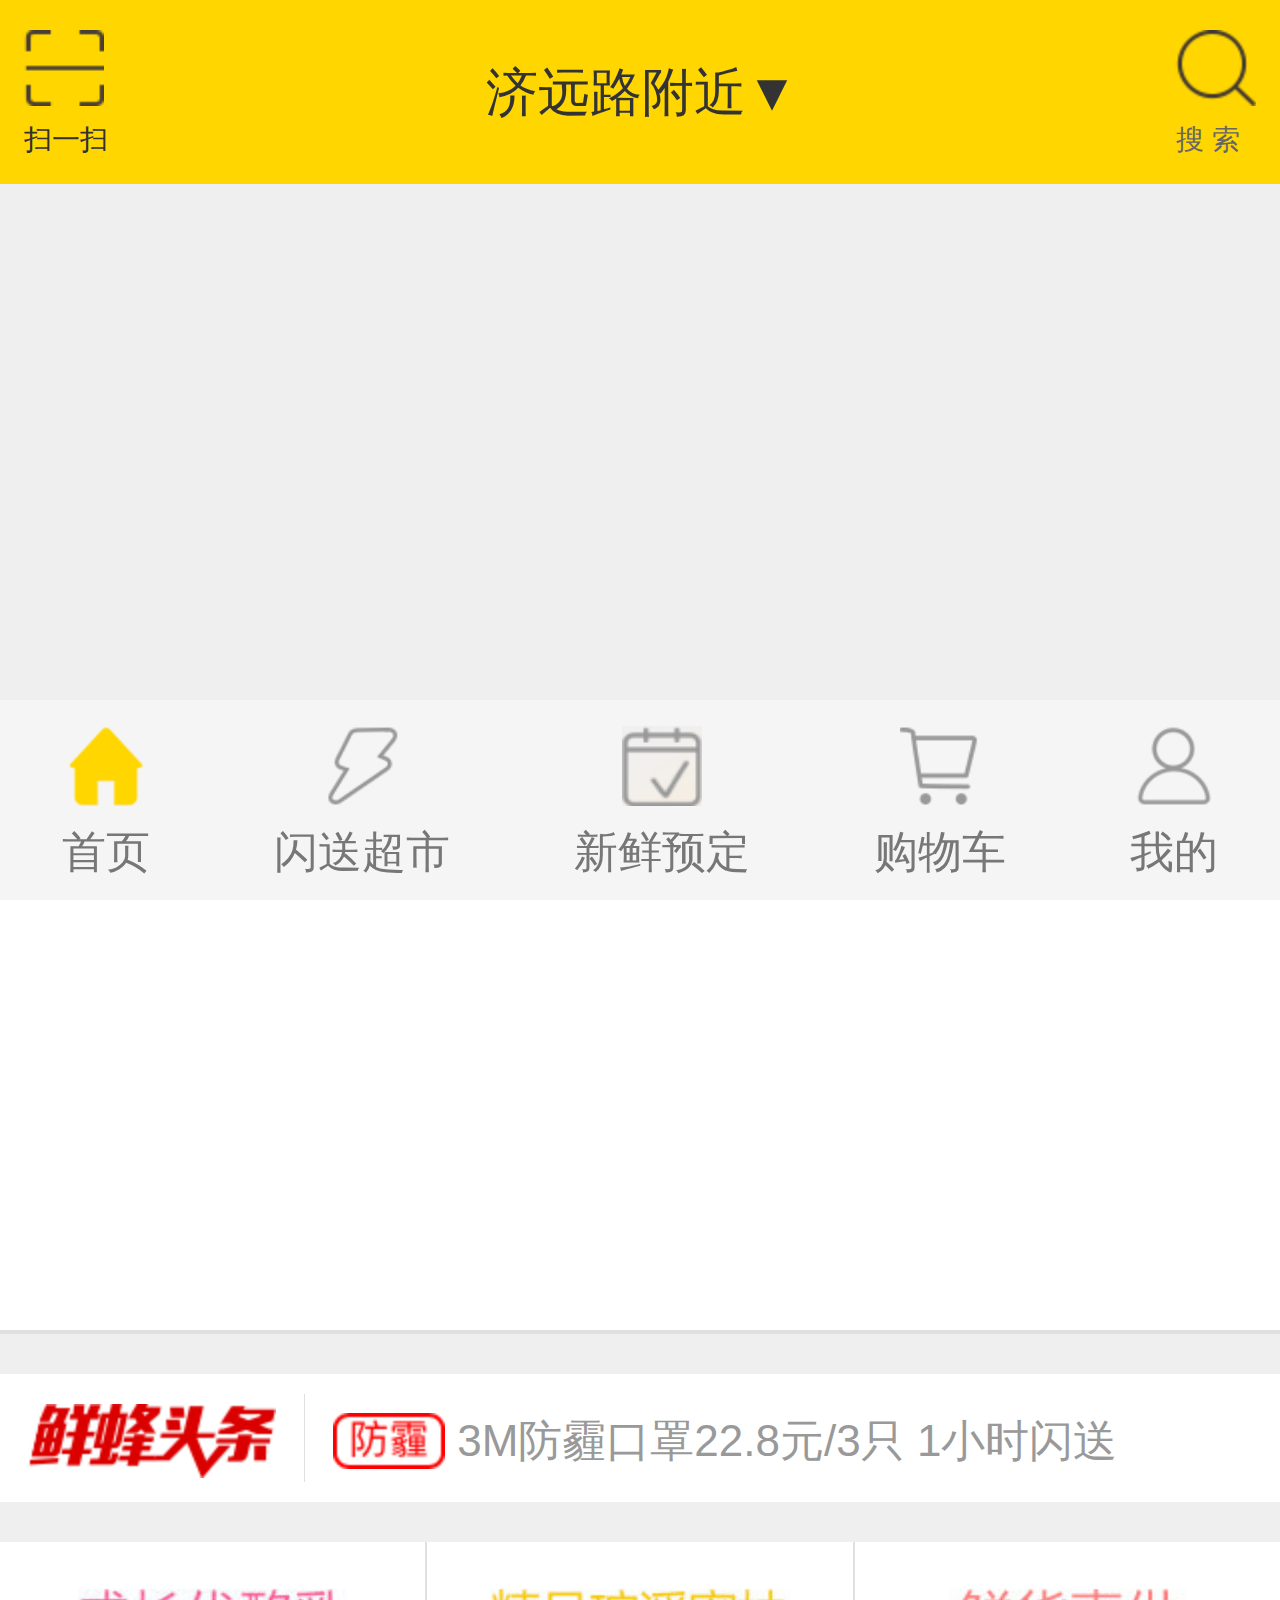
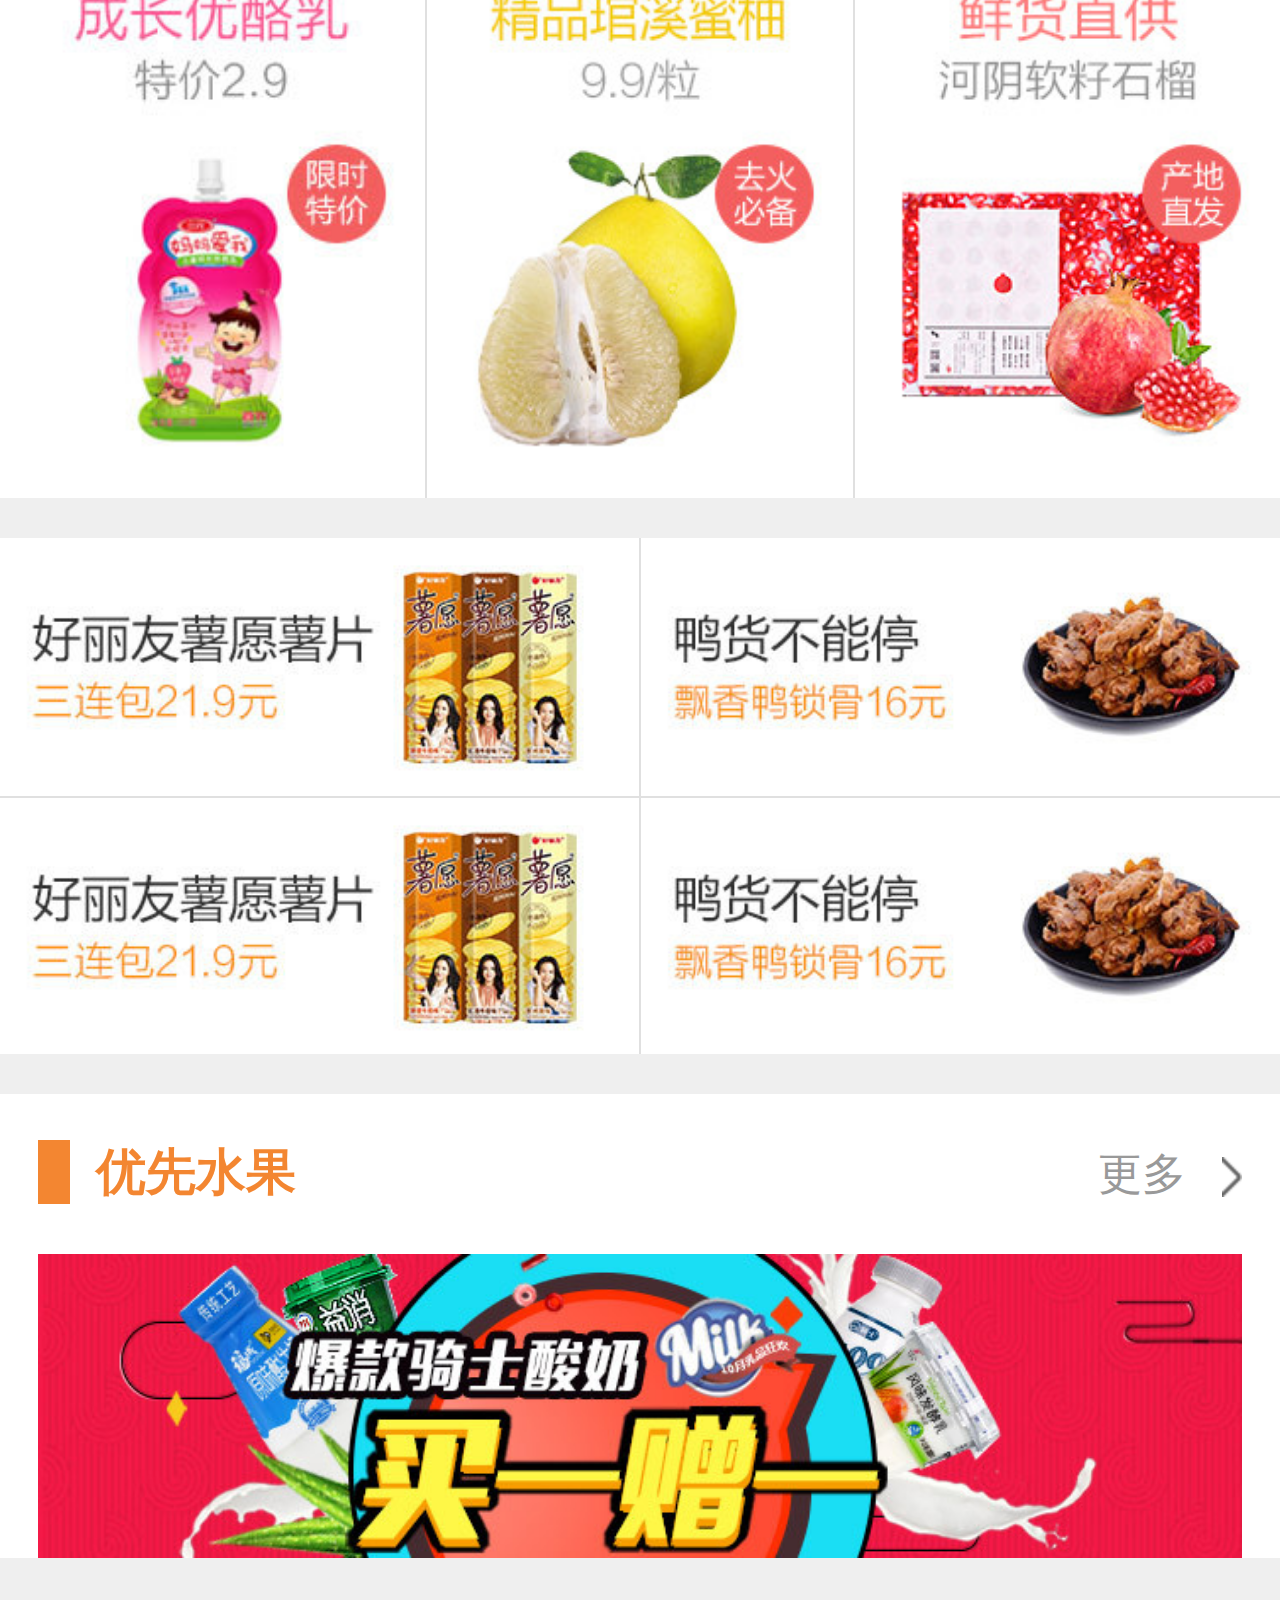
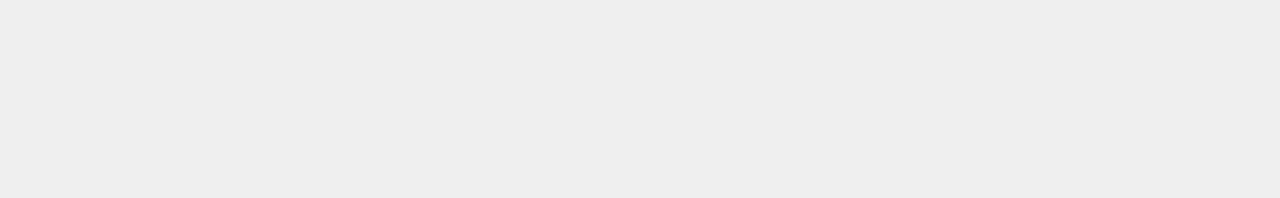
<file: index.html>
<!DOCTYPE html>
<html>
<head>
    <meta charset="utf-8">
    <meta name="viewport" content="width=device-width,initial-scale=1.0,maximum-scale=1.0 user-scalable=no"/>
     <title>爱鲜蜂首页</title>
    <link rel="stylesheet" type="text/css" href="css/reset.css">
    <link rel="stylesheet" type="text/css" href="css/common.css">
    <style type="text/css">

    </style>
</head>
<body>
    <div id="page">
        <div id="container">
            
        </div>

        <footer>
            <a href="#home">
                <img src="images/index_img/footer_icon1-1.png">
                <span>首页</span>
            </a>
            <a href="#shop">
                <img src="images/index_img/footer_icon2.png">
                <span>闪送超市</span>
            </a>
            <a href="#order">
                <img src="images/index_img/footer_icon5.png">
                <span>新鲜预定</span>
            </a>
            <a href="#car">
                <img src="images/index_img/footer_icon3.png">
                <span>购物车</span>
                <span class="orderNum"></span>
            </a>
            <a href="#mine">
                <img src="images/index_img/footer_icon4.png">
                <span>我的</span>
            </a>
        </footer>
    </div>
    
    
	<script type="text/javascript" src="lib/require.js" data-main="main"></script>
	<script src="lib/jquery.js"></script>
    <script type="text/javascript">
    document.documentElement.style.fontSize = innerWidth/10 +"px";
    window.onresize = function(){
      document.documentElement.style.fontSize = innerWidth/10 +"px";
    }
    
    var oA = document.querySelectorAll("footer a");
    var ind = "images/index_img/footer_icon";
    $(oA).each(function(i,elem){
    	elem.addEventListener("touchstart",function(){
    		$("footer a").each(function(n,elem){
    			$(elem).children("img").prop("src",ind+(n+1)+".png")
   			})
	    	$(this).children("img").prop("src",ind+($(this).index()+1)+"-1.png")
	    })
    })

    </script>
</body>
</html>
</file>
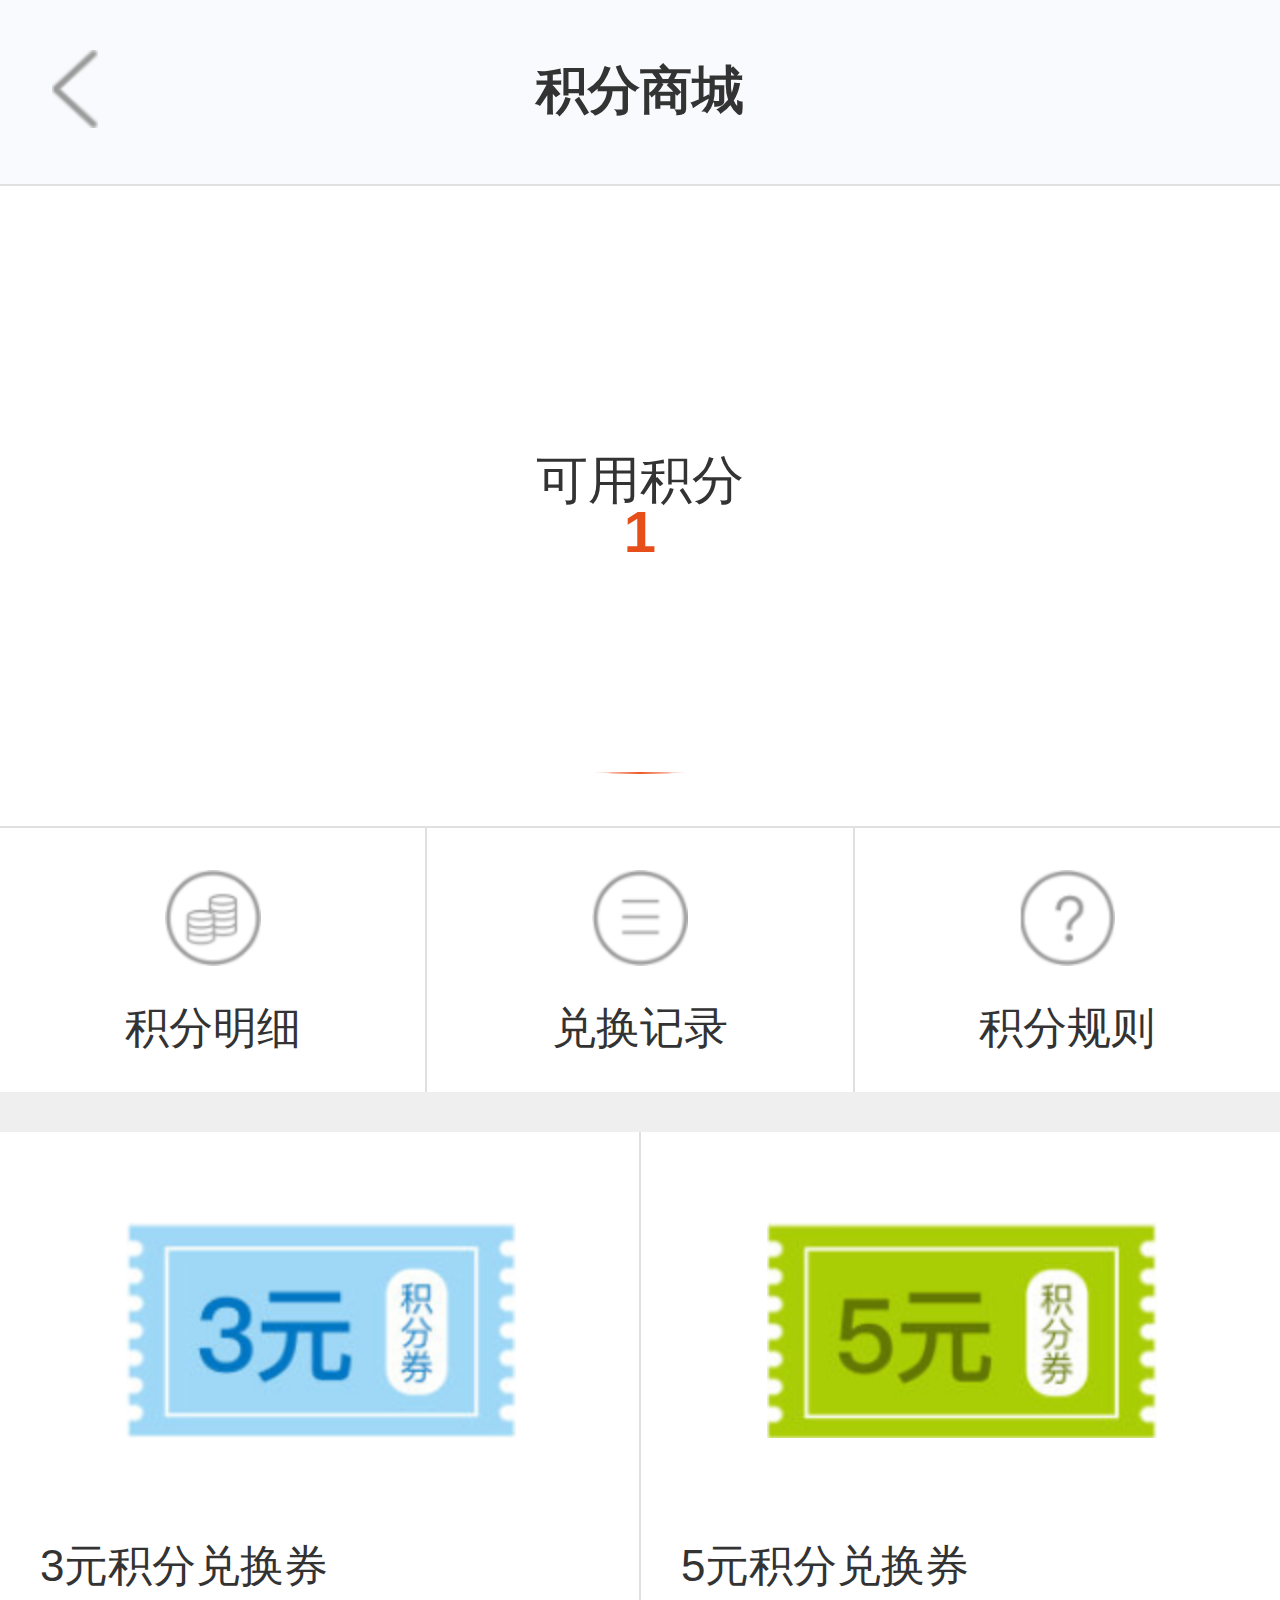
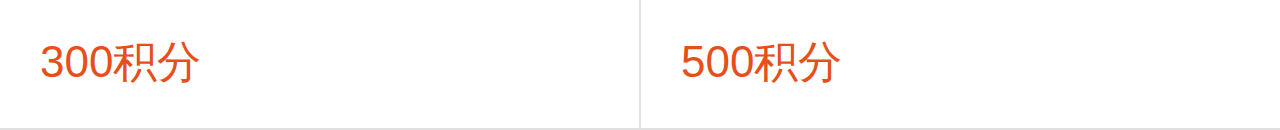
<file: html/integralMall.html>
<!DOCTYPE html>
<html>
<head>
    <meta charset="utf-8">
    <meta name="viewport" content="width=device-width,initial-scale=1.0,maximum-scale=1.0,user-scalable=no"/>
     <title>积分商城</title>
    <link rel="stylesheet" type="text/css" href="../css/reset.css">
     <link rel="stylesheet" type="text/css" href="../css/integralMall.css">
    <style type="text/css">
        
    </style>
</head>
<body>
    <div id="page">
        <header>
        	<a href="../index.html"><img src="../images/integralMall_img/left.png"></a>
            <span>积分商城</span>
        </header>

        <div id="nav">
            <div>
                <div id="box">
                    <div>
                        <div id="dang1">
                        </div>
                    </div>
                    <div>
                        <div id="dang2">
                        </div>
                    </div>
                    
                </div>
                <p>可用积分<br/><span>1</span></p>
            </div>
            <div class="integral">
                <div>
                    <img src="../images/integralMall_img/integral1.png">
                    <p>积分明细</p>
                </div>
                <div>
                    <img src="../images/integralMall_img/integral2.png">
                    <p>兑换记录</p>
                </div>
                <div>
                    <img src="../images/integralMall_img/integral3.png">
                    <p>积分规则</p>
                </div>
            </div>


        </div>

        
        <div id="convert">
            <div>
                <div>
                    <img src="../images/integralMall_img/3yuan.png">
                    <p>3元积分兑换券</p>
                    <p>300积分</p>
                </div>
                <div>
                    <img src="../images/integralMall_img/5yuan.png">
                    <p>5元积分兑换券</p>
                    <p>500积分</p>
                </div>
                
            </div>
        </div>


    </div>

    <script type="text/javascript">
    document.documentElement.style.fontSize = innerWidth/10 +"px";
    window.onresize = function(){
      document.documentElement.style.fontSize = innerWidth/10 +"px";
    }
    </script>
</body>
</html>
</file>
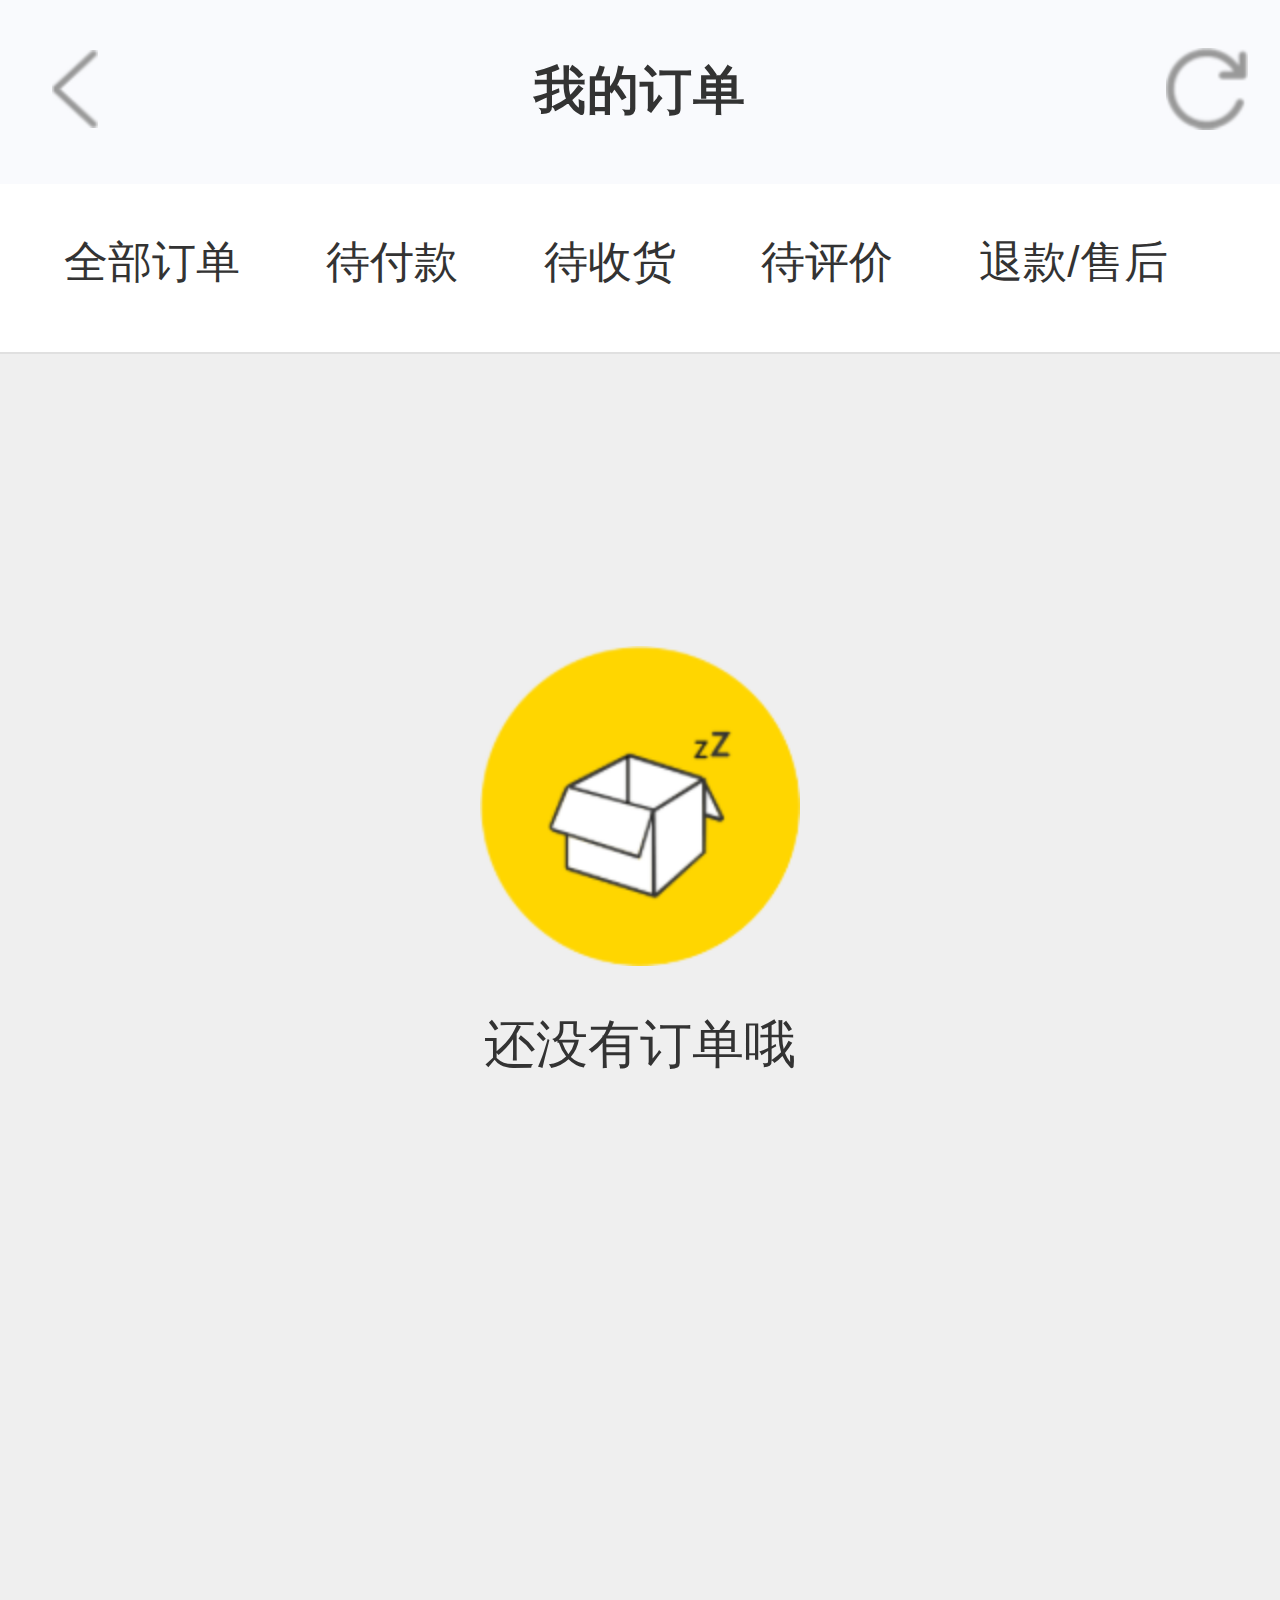
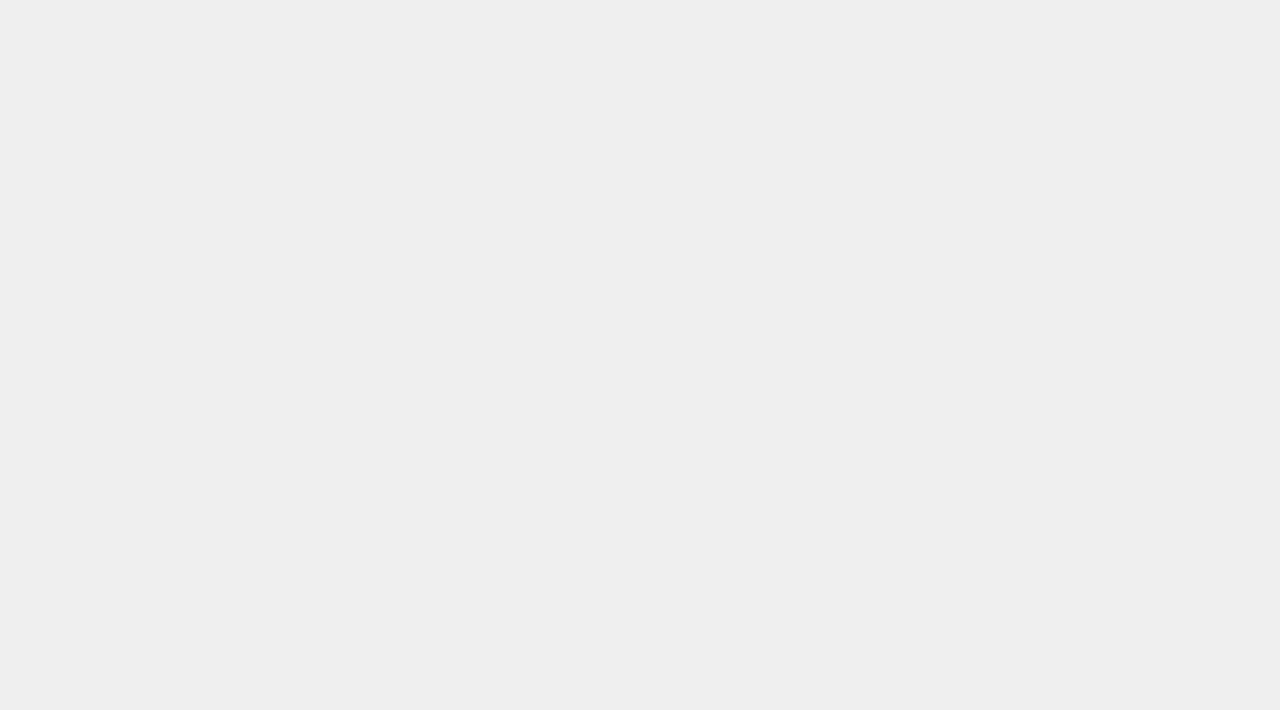
<file: html/MyOrder.html>
<!DOCTYPE html>
<html>
<head>
   <meta charset="utf-8">
    <meta name="viewport" content="width=device-width,initial-scale=1.0,maximum-scale=1.0,user-scalable=no"/>
     <title>我的订单</title>
    <link rel="stylesheet" type="text/css" href="../css/reset.css">
     <link rel="stylesheet" type="text/css" href="../css/MyOrder.css">
    <style type="text/css">
        
    </style>
</head>
<body>
    <div id="page">
        <header>
        	<a href="../index.html"><img src="../images/MyOrder_img/MyOrder_left.png"></a>
            <img src="../images/MyOrder_img/refresh.png">
            <span>我的订单</span>
        </header>

        <div id="nav">
            <a href="#">全部订单</a>
            <a href="#">待付款</a>
            <a href="#">待收货</a>
            <a href="#">待评价</a>
            <a href="#">退款/售后</a>
        </div>
        
        <div id="noOrder">
            <img src="../images/MyOrder_img/MyOrder_logo.png">
            <p>还没有订单哦</p>
        </div>
    </div>


    <script type="text/javascript">
    document.documentElement.style.fontSize = innerWidth/10 +"px";
    window.onresize = function(){
      document.documentElement.style.fontSize = innerWidth/10 +"px";
    }
    if (page.offsetHeight<innerHeight) {
        page.style.height = innerHeight +"px";
    }

    var oA = document.querySelectorAll("#nav a");
    for(var i=0;i<oA.length;i++){
        oA[i].style.borderBottom = "none";

        oA[i].addEventListener("touchstart",function(e){
            var touch = e.targetTouches[0];
            for(var i=0;i<oA.length;i++){
                oA[i].style.borderBottom = "none";
            }
            this.style.borderBottom = "0.0625rem solid red";
        })
    }
    </script>
</body>
</html>
</file>
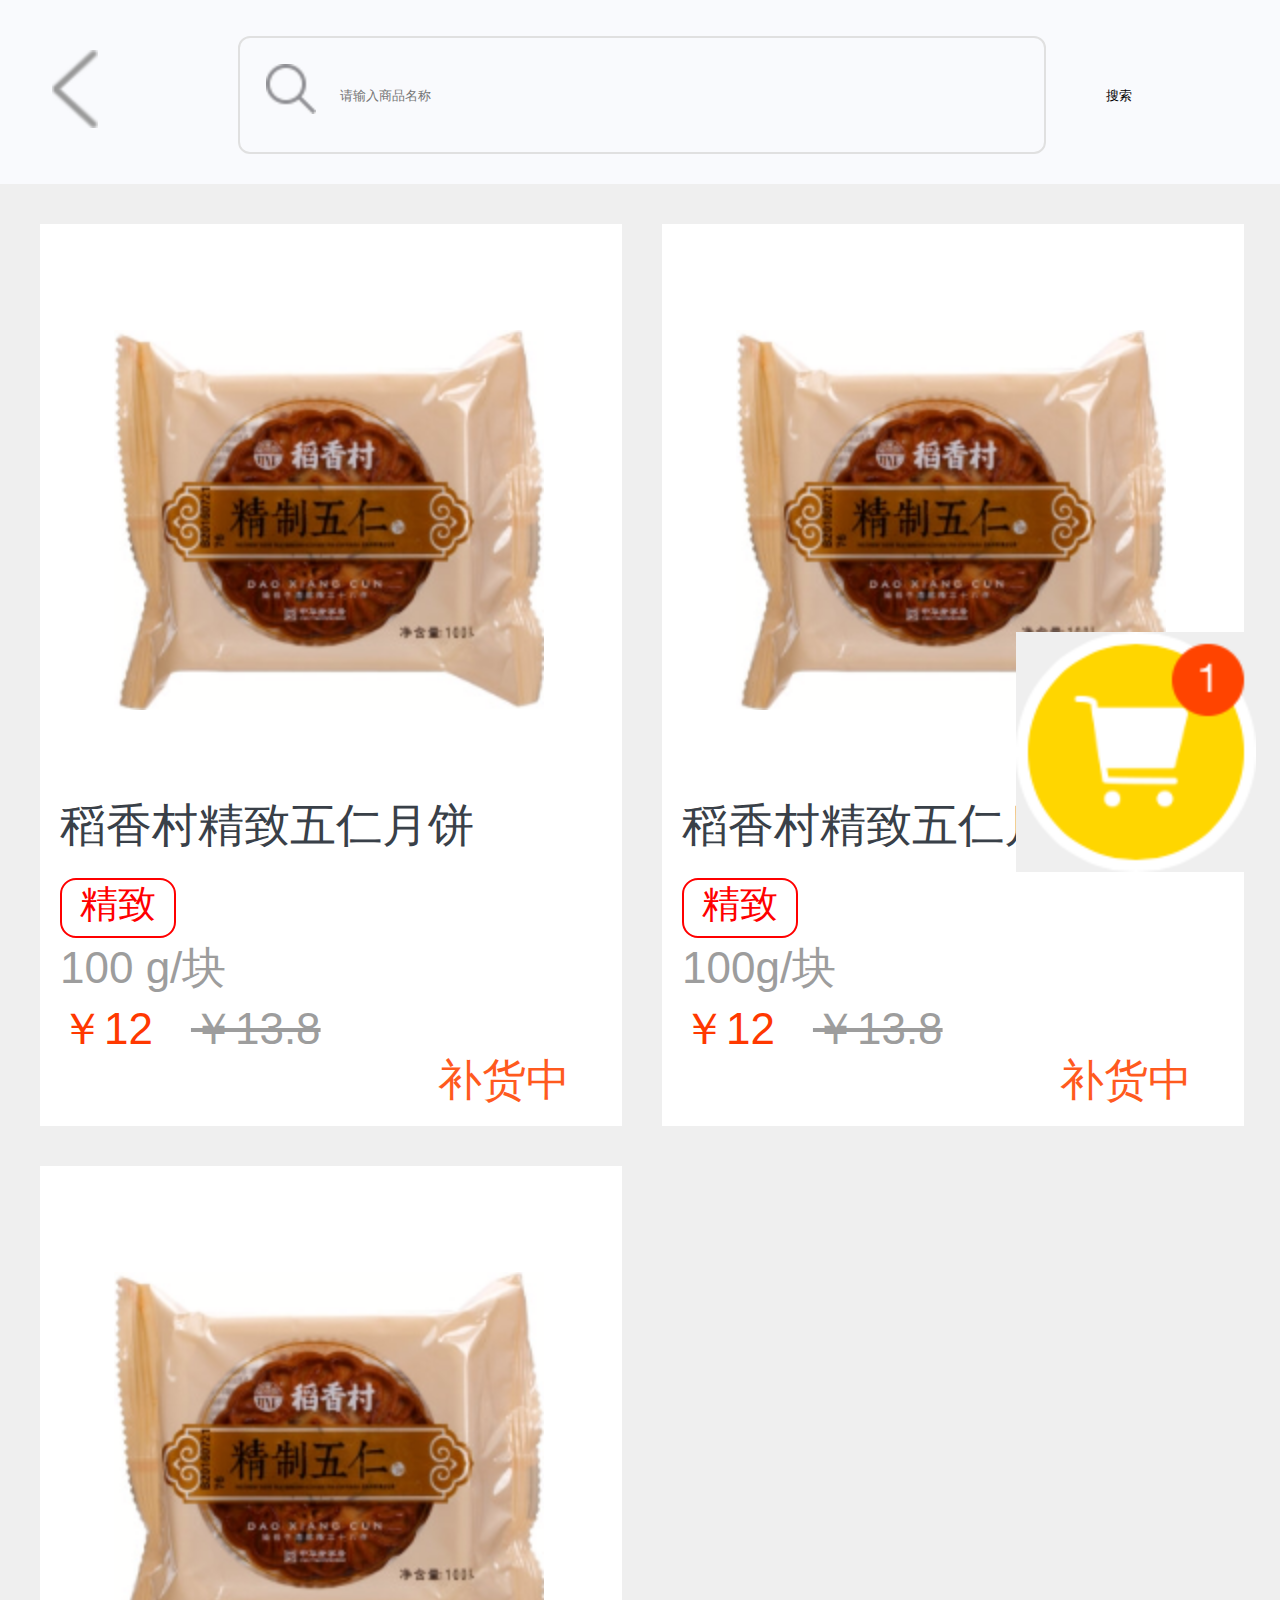
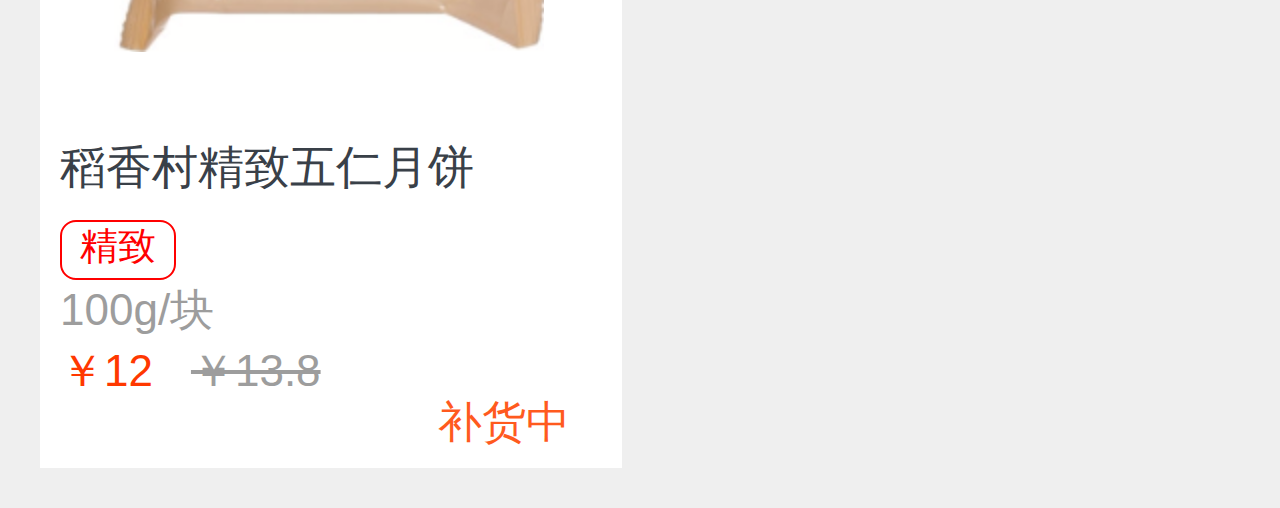
<file: html/search.html>
<!DOCTYPE html>
<html>
<head>
   <meta charset="utf-8">
    <meta name="viewport" content="width=device-width,initial-scale=1.0,maximum-scale=1.0,user-scalable=no"/>
     <title>搜索</title>
    <link rel="stylesheet" type="text/css" href="../css/reset.css">
     <link rel="stylesheet" type="text/css" href="../css/search.css">
    <style type="text/css">
        
    </style>
</head>
<body>
    <div id="page">
        <header>
        	<a href="search_history.html"> <img src="../images/MyOrder_img/MyOrder_left.png"></a>
            <form>
                <input type="text" placeholder="请输入商品名称"/>
                <input type="submit" value="搜索" />
            </form>
        </header>
        
        <div id="main">
            <dl>
                <dt><img src="../images/search_img/main1.png"></dt>
                <dd>稻香村精致五仁月饼</dd>
                <dd><span>精致</span></dd>
                <dd>100 g/块</dd>
                <dd><span>￥12</span><del>￥13.8</del></dd>
                <dd>补货中</dd>
            </dl>
            <dl>
                <dt><img src="../images/search_img/main1.png"></dt>
                <dd>稻香村精致五仁月饼</dd>
                <dd><span>精致</span></dd>
                <dd>100g/块</dd>
                <dd><span>￥12</span><del>￥13.8</del></dd>
                <dd>补货中</dd>
            </dl>
            <dl>
                <dt><img src="../images/search_img/main1.png"></dt>
                <dd>稻香村精致五仁月饼</dd>
                <dd><span>精致</span></dd>
                <dd>100g/块</dd>
                <dd><span>￥12</span><del>￥13.8</del></dd>
                <dd>补货中</dd>
            </dl>
        </div>
        

        <div id="add">
            <img src="../images/search_img/add.png">
        </div>


    </div>


    <script type="text/javascript">
    document.documentElement.style.fontSize = innerWidth/10 +"px";
    window.onresize = function(){
      document.documentElement.style.fontSize = innerWidth/10 +"px";
    }
    </script>
</body>
</html>
</file>
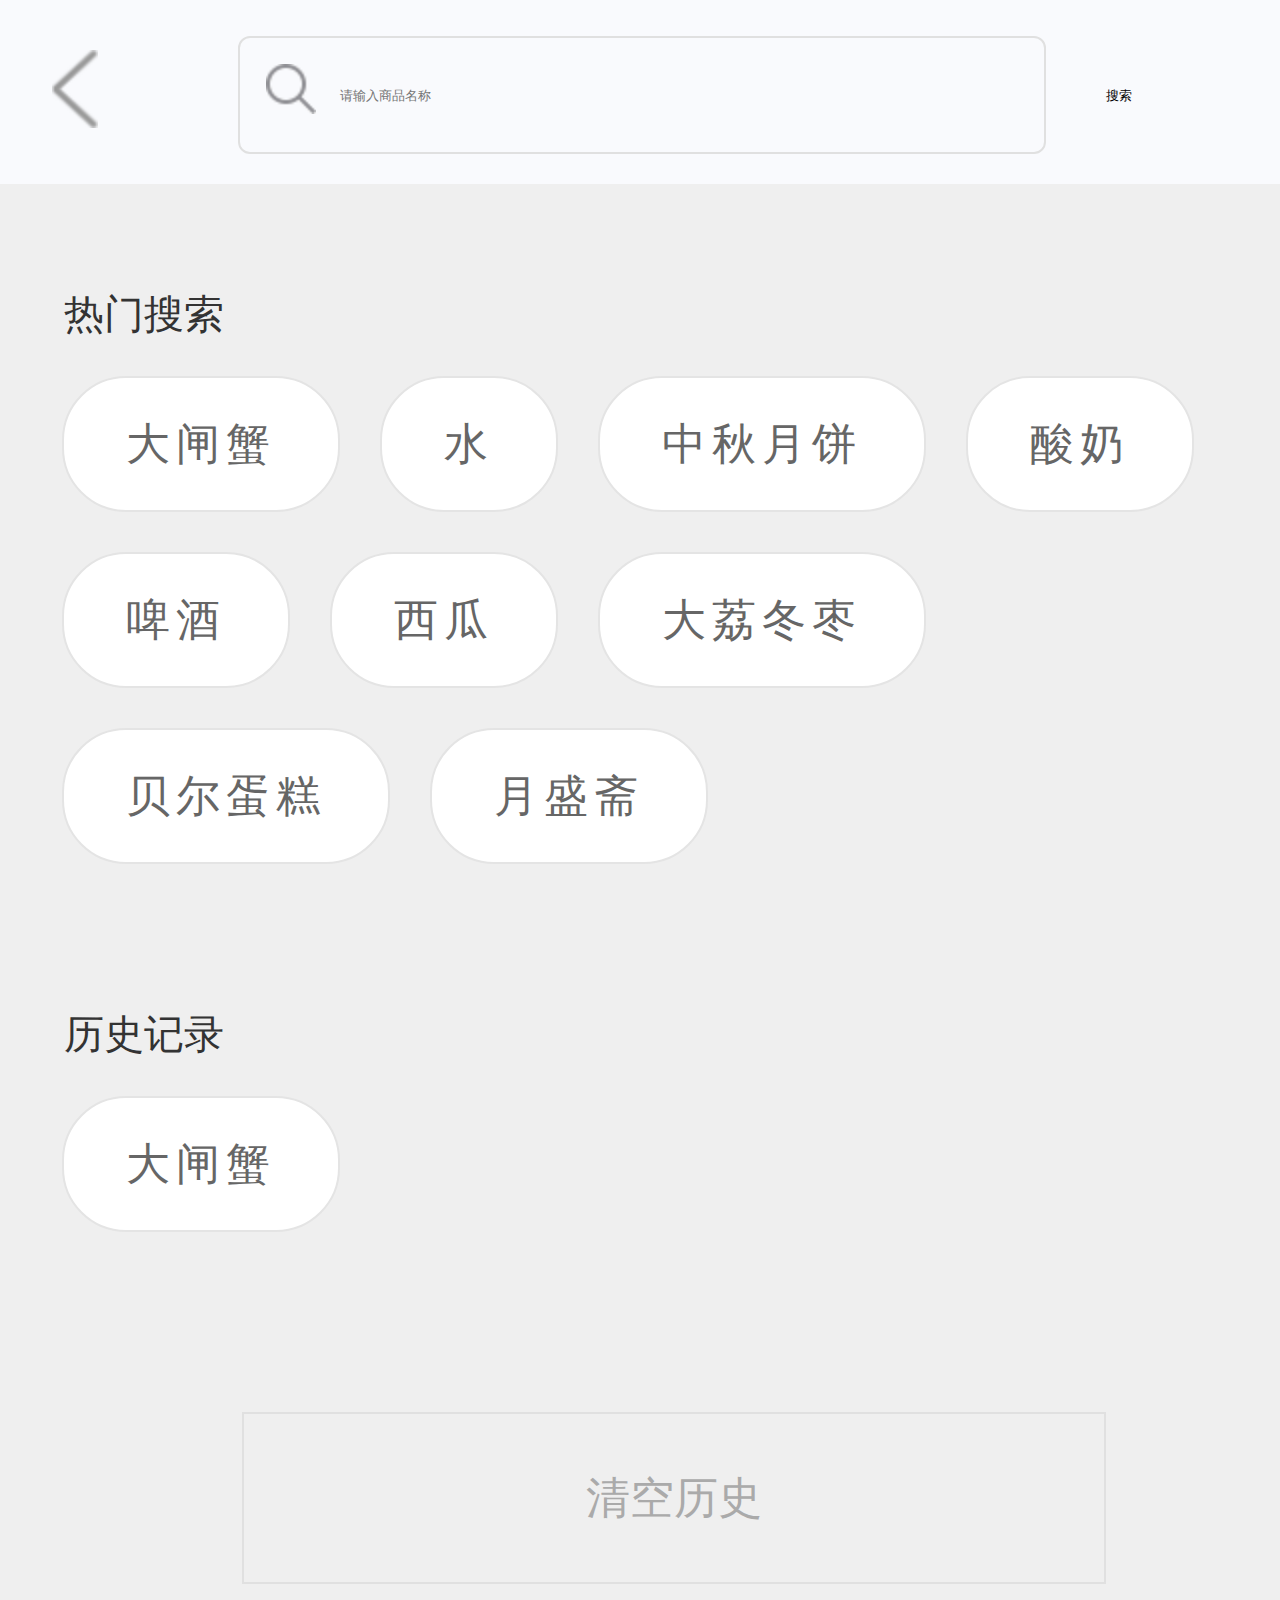
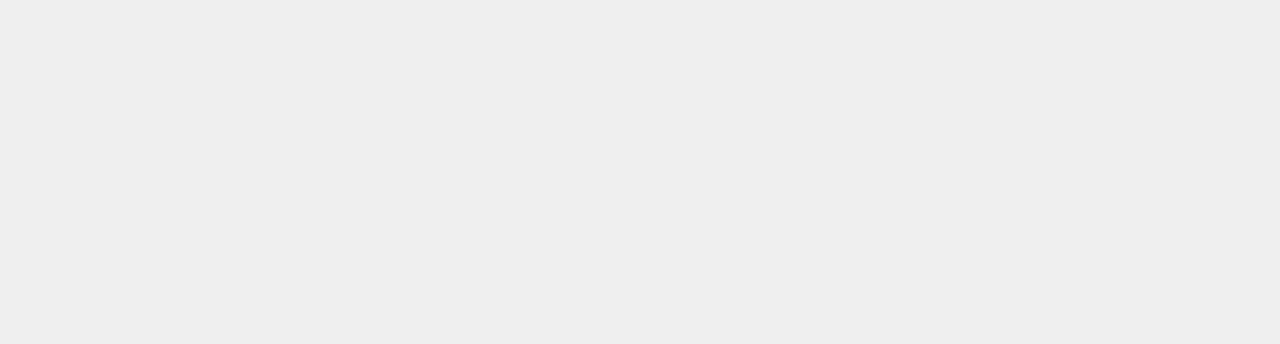
<file: html/search_history.html>
<!DOCTYPE html>
<html>
<head>
   <meta charset="utf-8">
    <meta name="viewport" content="width=device-width,initial-scale=1.0,maximum-scale=1.0,user-scalable=no"/>
     <title>搜索历史</title>
    <link rel="stylesheet" type="text/css" href="../css/reset.css">
     <link rel="stylesheet" type="text/css" href="../css/search_history.css">
    <style type="text/css">
        
    </style>
</head>
<body>
    <div id="page">
        <header>
        	<a href="../index.html"><img src="../images/MyOrder_img/MyOrder_left.png"></a>
            
            <form action="search.html" method="get">
                <input type="text" placeholder="请输入商品名称"/>
                <input type="submit" value="搜索"/>
            </form>
        </header>

        <div id="main">
            <div id="hot">
                <p>热门搜索</p>
                <a href="#">大闸蟹</a>
                <a href="#">水</a>
                <a href="#">中秋月饼</a>
                <a href="#">酸奶</a>
                <a href="#">啤酒</a>
                <a href="#">西瓜</a>
                <a href="#">大荔冬枣</a>
                <a href="#">贝尔蛋糕</a>
                <a href="#">月盛斋</a>
            </div>
            <div id="history">
                <p>历史记录</p>
                <a href="#">大闸蟹</a>
            </div>

            <span id="clear">清空历史</span>
        </div>

    </div>

    <script type="text/javascript" src="../js/search_history.js"></script>
    <script type="text/javascript">
    document.documentElement.style.fontSize = innerWidth/10 +"px";
    window.onresize = function(){
      document.documentElement.style.fontSize = innerWidth/10 +"px";
    }
    </script>
</body>
</html>
</file>
<file: css/common.css>
*{box-sizing: border-box;}
#page{width: 100%;font-size:0.34375rem;background-color: #efefef;box-sizing: border-box;padding-bottom: 1.5625rem;}




footer{height:1.5625rem;background-color: rgba(245,245,245,0.97);display: flex;align-items: center;justify-content: space-between;position:fixed;left: 0;bottom: 0;width: 100%;}
footer a{flex-grow:1;text-align: center;font-size: 0.34375rem;color: #777777;text-decoration: none;}
footer a img{width: 0.625rem;height: 0.625rem;}
footer a span{width: 100%;text-align: center;display: block;margin-top: 0.1875rem;line-height: 0.34375rem;}
footer a:nth-of-type(4){position:relative}
footer a .orderNum{position: absolute;display: block;width:0.5625rem;height: 0.5625rem;background-color: #ff4400;top: 0;right:0.125rem;border-radius: 50%;margin:0;text-align: center;line-height:0.5625rem;color: #fff;display: none;}
</file>
<file: css/integralMall.css>
@charset "utf-8";

#page{width: 100%;font-size:0.34375rem;background-color: #efefef;}

header{height: 1.4375rem;border-bottom: 2px solid #e0e0e0;background-color: #f9fafd;text-align: center;}
header img{float: left;margin: 0.390625rem 0 0 0.40625rem;width: 0.359375rem;height: 0.609375rem;}
header>span{margin: 0 auto;display: block;width:3.125rem;text-align: center;line-height: 1.40625rem;font-size: 0.40625rem;font-weight: bold;}

#nav{background-color: #fff;}

#nav>div:first-of-type{height: 5.0rem;border-bottom:2px solid #e0e0e0;display: flex;align-items: center;justify-content: center;position: relative;}

#nav>div:first-of-type>p{font-size: 0.40625rem;position: relative;z-index: 6;line-height: 0.40625rem;}
#nav>div:first-of-type>p>span{width: 100%;display: block;text-align: center;color: #e64f1a;font-size: 0.453125rem;font-weight: bold;}

#nav .integral{height: 2.0625rem;display: flex;display: flex;}
#nav .integral>div{width: 3.328125rem;height:100%;border-right: 2px solid #e0e0e0;text-align: center;display: flex;flex-wrap:wrap;align-content: center;justify-content: center;}
#nav .integral>div:last-of-type{border-right:0;}

#nav .integral>div>img{width: 0.75rem;height: 0.75rem;}
#nav .integral>div p{font-weight: 0.34375rem;line-height: 0.34375rem;margin-top: 0.3125rem;width: 100%;}


#convert{margin-top: 0.3125rem;background-color: #fff;}

#convert>div{display: flex;height: 4.65625rem;border-bottom: 2px solid #e0e0e0;}
#convert>div>div{width: 50%;}
#convert>div>div:first-of-type{border-right: 2px solid #e0e0e0;}

#convert>div>div>img{width:3.046875rem;height:1.6875rem;margin:0.703125rem 0 0 0.984375rem;margin-bottom: 0.625rem;}

#convert>div>div>p{line-height: 0.75rem;margin-left: 0.3125rem;}
#convert>div>div>p:last-of-type{color: #e64f1a;}



#box{width:4.28125rem;height:4.28125rem;display: flex;position:absolute;left: 2.859375rem;top:0.328125rem;background:url(../images/integralMall_img/line.png) no-repeat center;background-size: 4.25rem 4.25rem;}
#box>div{width:50%;height: 4.25rem;}
@keyframes ban{
    100%{
        transform: rotate(180deg);
    }
}
#box>div{overflow:hidden;font-size: 0;}
#box #dang1{width: 100%;height: 100%;transform-origin: right center;animation: ban 1s 1s linear forwards;background-color: #fff;border: 1px solid #fff;box-sizing: content-box;}
#box #dang2{width: 100%;height: 100%;transform-origin: left center;animation: ban 1s linear forwards;background-color:#fff;border: 1px solid #fff;box-sizing: content-box;}
</file>
<file: css/MyOrder.css>
@charset "utf-8";

#page{width: 100%;font-size:0.34375rem;background-color: #efefef;}

header{height:1.4375rem;background-color: #f9fafd;}

header>a img:first-of-type{float: left;margin:0.390625rem 0 0 0.40625rem;width:0.359375rem;height:0.609375rem;}
header>img:last-of-type{float:right;margin:0.375rem 0.25rem 0 0;width:0.640625rem;height:0.640625rem}

header span{display: block;margin:0 auto;width:2.5rem;text-align: center;font-size: 0.40625rem;line-height: 1.40625rem;font-weight: bold;letter-spacing: 1px;}

#nav{height:1.3125rem;border-bottom: 2px solid #e0e0e0;padding-left:0.3125rem;background-color: #fff;}
#nav a{line-height:1.21875rem;padding:0.390625rem 0.1875rem;color: #333;margin-right:0.2rem;border-bottom: 0.0625rem solid red;}
#nav a:last-of-type{margin-right: 0;}

#noOrder{height: 13.0rem;}

#noOrder img{display: block;margin:0 auto;margin-top: 2.28125rem;width: 2.5rem;height: 2.5rem;}
#noOrder p{text-align: center;font-size: 0.40625rem;line-height: 0.40625rem;height: 0.40625rem;margin-top: 0.40625rem;}
</file>
<file: css/search.css>
@charset "utf-8";


#page{width: 100%;font-size:0.34375rem;background-color: #efefef;}

header{height:1.4375rem;background-color: #f9fafd;}

header img{float: left;margin:0.390625rem 0 0 0.40625rem;width:0.359375rem;height:0.609375rem;}
header>form{float:left;margin:0.28125rem 0 0 1.09375rem;font-size: 0.40625rem;font-size: 0.40625rem;}
header>form input[type="text"]{width:6.25rem;height:0.875rem;border:2px solid #e0e0e0;border-radius:0.09375rem;text-indent: 0.765625rem;background:url(../images/search_img/search.png) no-repeat 0.203125rem 0.203125rem;background-size:0.390625rem 0.390625rem;}
header>form input[type="submit"]{border:0;background-color: #f9fafd;margin-left: 0.3125rem;}


#main{display: flex;flex-wrap:wrap;padding-top: 0.3125rem;}
#main dl{width: 4.546875rem;height:7.046875rem;background-color: #fff;margin:0 0 0.3125rem 0.3125rem;position: relative;}
#main dl dt{margin:0.828125rem 0 0 0.578125rem;}
#main dl dt img,#main dl dt{width:3.359375rem;height:2.96875rem;}

#main dl dd{margin-left: 0.15625rem;color: #9d9d9d;font-size: 0.34375rem;}
#main dl dd:nth-of-type(1){font-size: 0.359375rem;line-height: 0.359375rem;margin-top:0.71875rem;color: #394048;}
#main dl dd:nth-of-type(2){width:0.875rem;height: 0.4375rem;border: 2px solid #ff0000;color: #ff0000;font-size: 0.296875rem;text-align: center;line-height:0.375rem;border-radius: 0.125rem;margin-top: 0.234375rem;}
#main dl dd:nth-of-type(3){margin-top:0.15625rem;}
#main dl dd:nth-of-type(4){margin-top:0.25rem;line-height:0.296875rem;}
#main dl dd:nth-of-type(4) span{color:#ff3800;margin-right:0.296875rem;}
#main dl dd:nth-of-type(5){position: absolute;width:1.09375rem;right: 0.34375rem;bottom: 0.28125rem;color: #ff5a1e;font-size: 0.34375rem;}


#add{position: fixed;right:0.1875rem;bottom:0.21875rem;}
#add,#add img{width: 1.875rem;height:1.875rem;}
</file>
<file: css/search_history.css>
@charset "utf-8";

#page{width: 100%;font-size:0.34375rem;background-color: #efefef;}

header{height:1.4375rem;background-color: #f9fafd;}

header img{float: left;margin:0.390625rem 0 0 0.40625rem;width:0.359375rem;height:0.609375rem;}
header>form{float:left;margin:0.28125rem 0 0 1.09375rem;font-size: 0.40625rem;font-size: 0.40625rem;}
header>form input[type="text"]{width:6.25rem;height:0.875rem;border:2px solid #e0e0e0;border-radius:0.09375rem;text-indent: 0.765625rem;background:url(../images/search_img/search.png) no-repeat 0.203125rem 0.203125rem;background-size:0.390625rem 0.390625rem;}
header>form input[type="submit"]{border:0;background-color: #f9fafd;margin-left: 0.3125rem;}


#main{padding-bottom: 2.8125rem;padding-left: 0.171875rem;}

#main>div{padding-top: 0.84375rem;padding-bottom: 0.3125rem;}
#main>div:after{content:"";display: block;clear: both;}
#main>div p{font-size:0.3125rem;line-height: 0.34375rem;padding-left:0.328125rem;}
#main>div a{float: left;margin-left: 0.3125rem;font-size: 0.34375rem;height: 0.34375rem;line-height: 0.34375rem;border:2px solid #e4e4e4;letter-spacing: 0.046875rem;margin-top: 0.3125rem;border-radius: 0.5rem;text-align: center;line-height: 0.34375rem;padding:0.34375rem 0.484375rem;box-sizing: content-box;background-color: #fff;max-width:7.8125rem;overflow: hidden;white-space:nowrap;text-overflow: ellipsis;}

#main>span{margin-top: 1.09375rem;display: block;width:6.71875rem;height: 1.3125rem;border:2px solid #e0e0e0;margin-left: 1.71875rem;text-align: center;line-height: 1.3125rem;color: #aaaaaa;}
</file>
